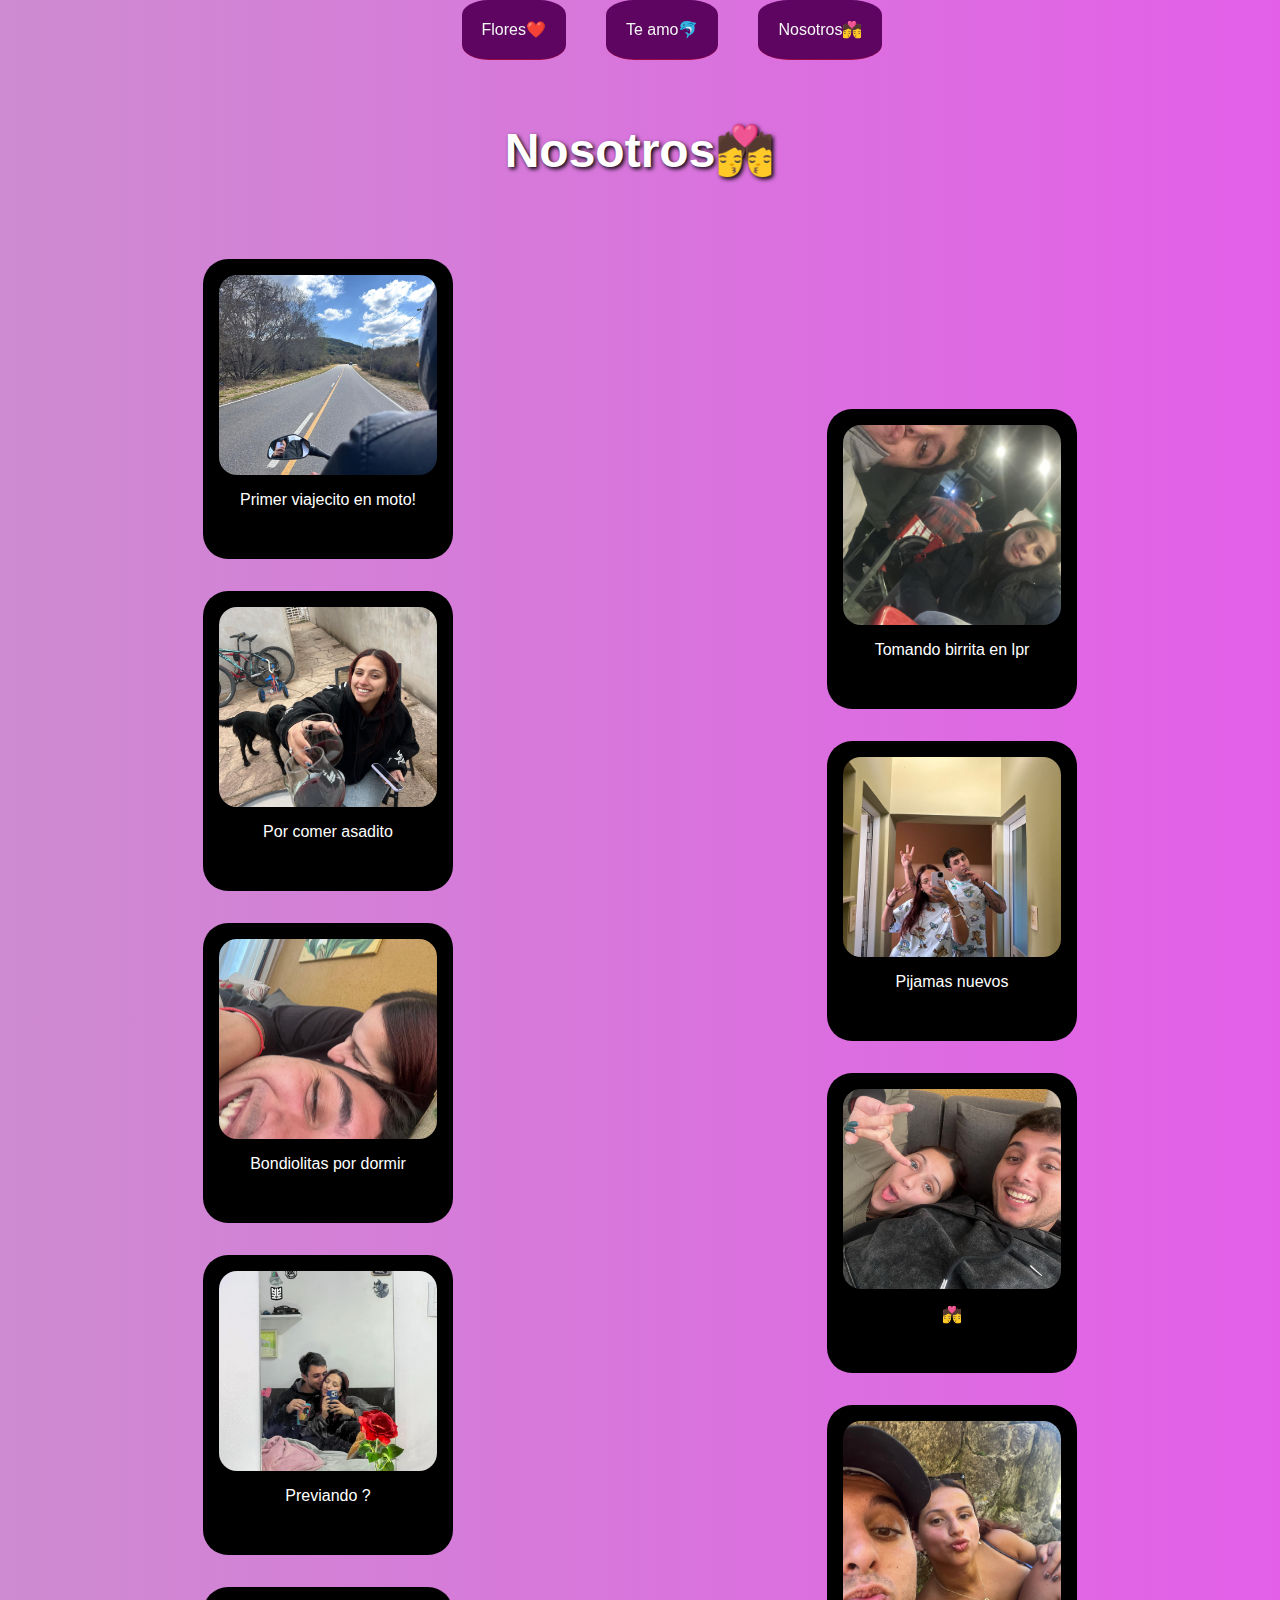
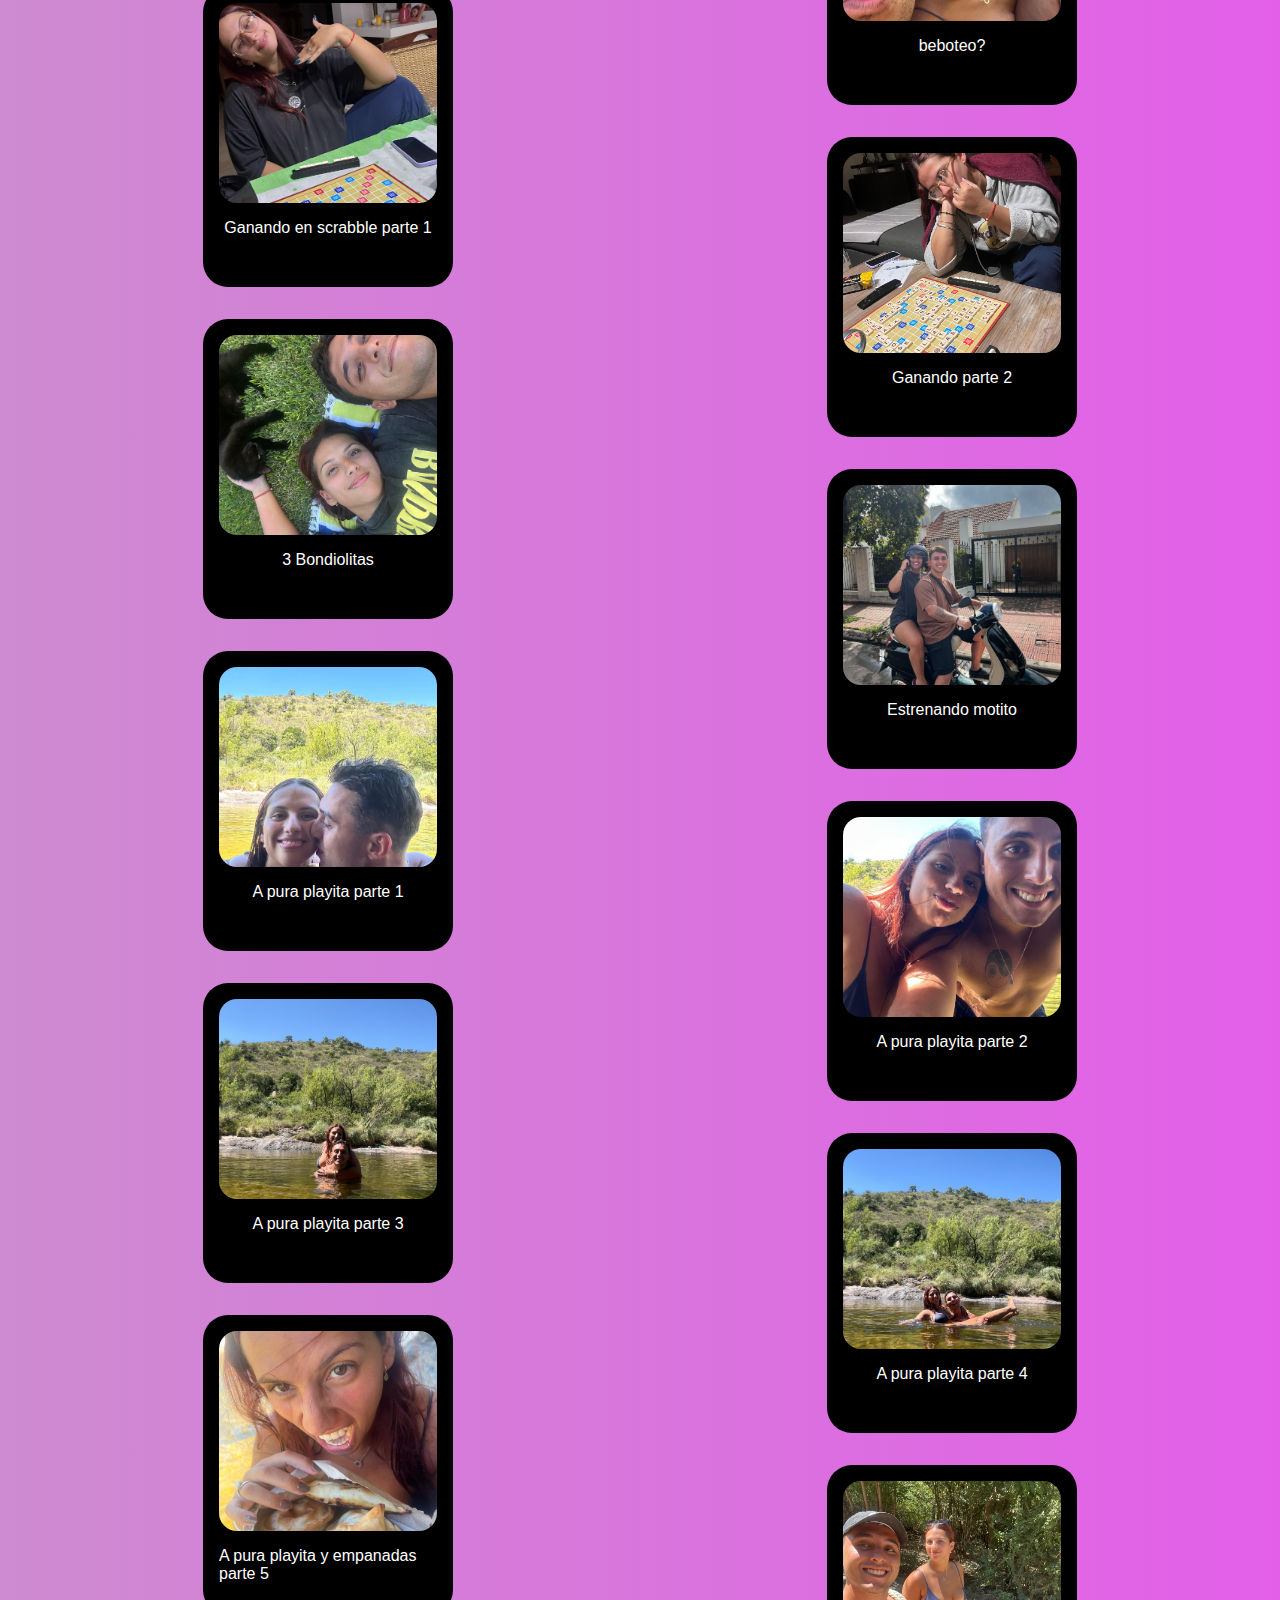
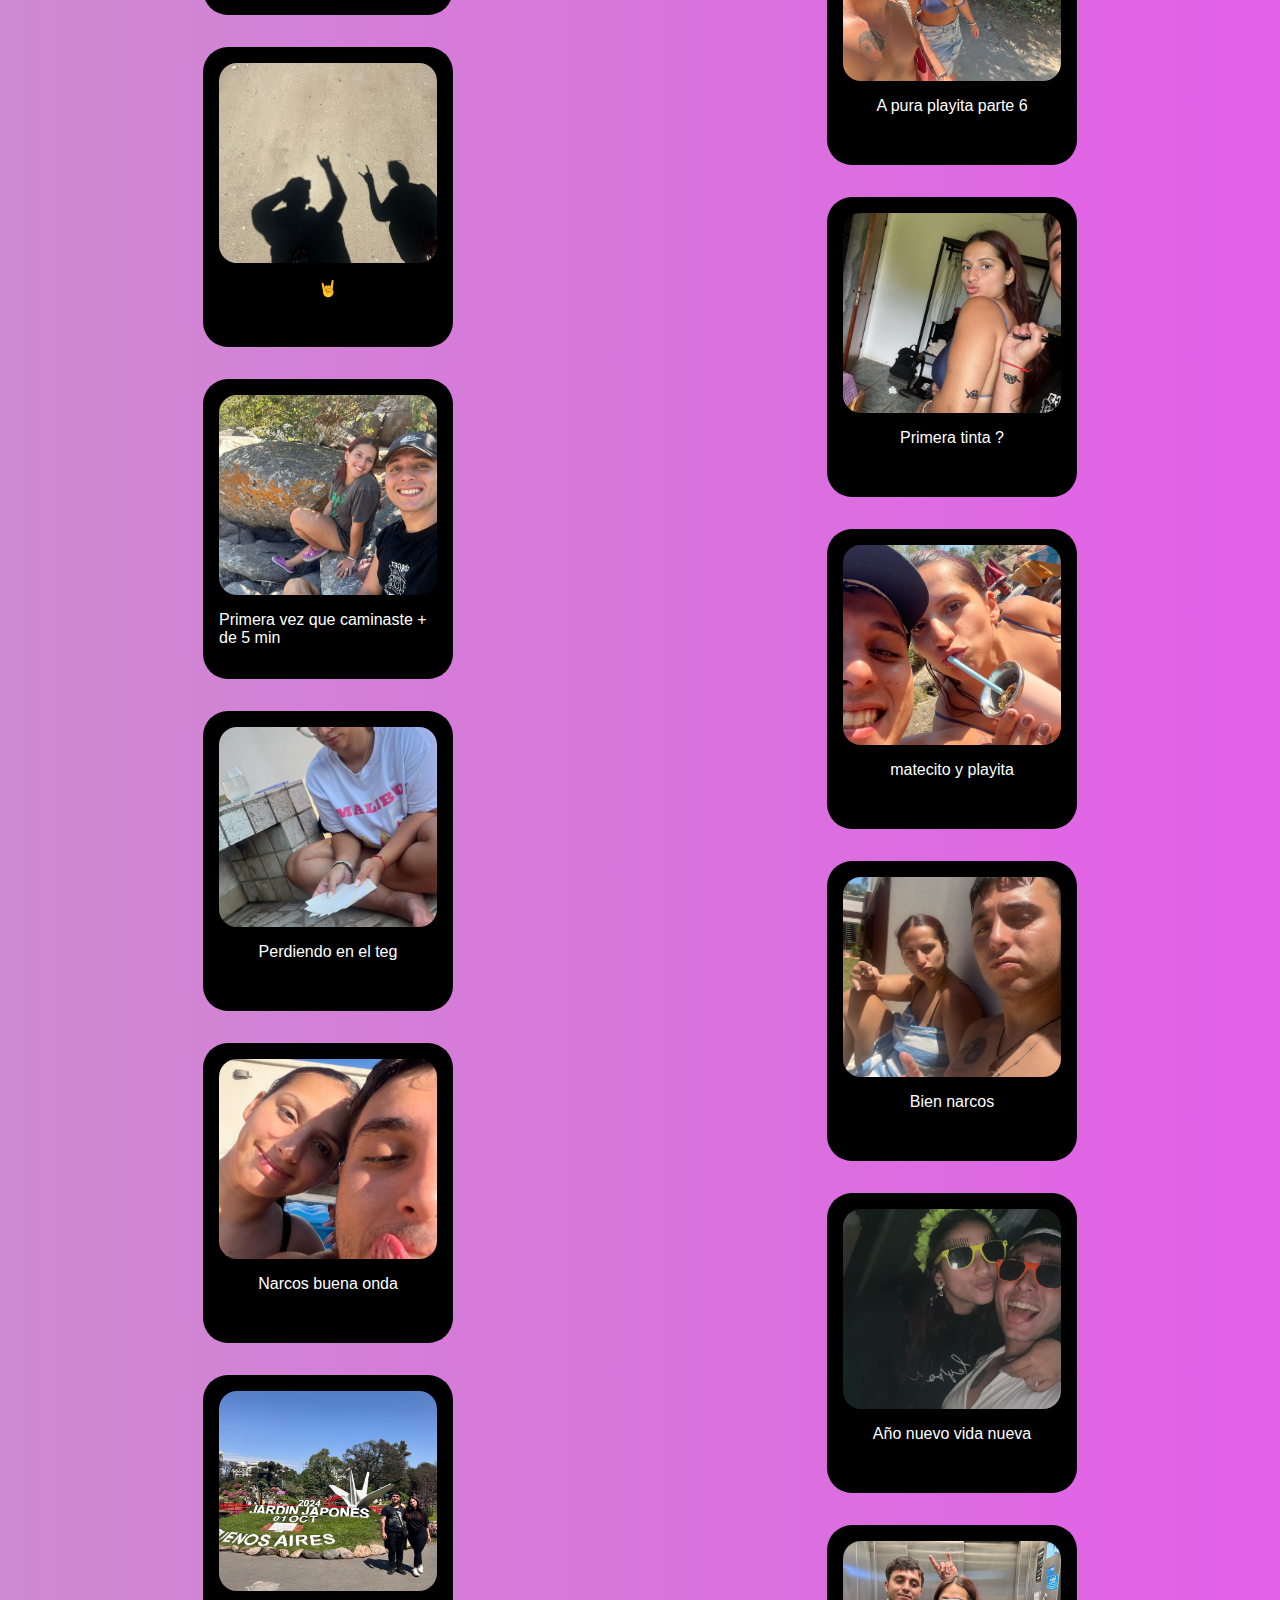
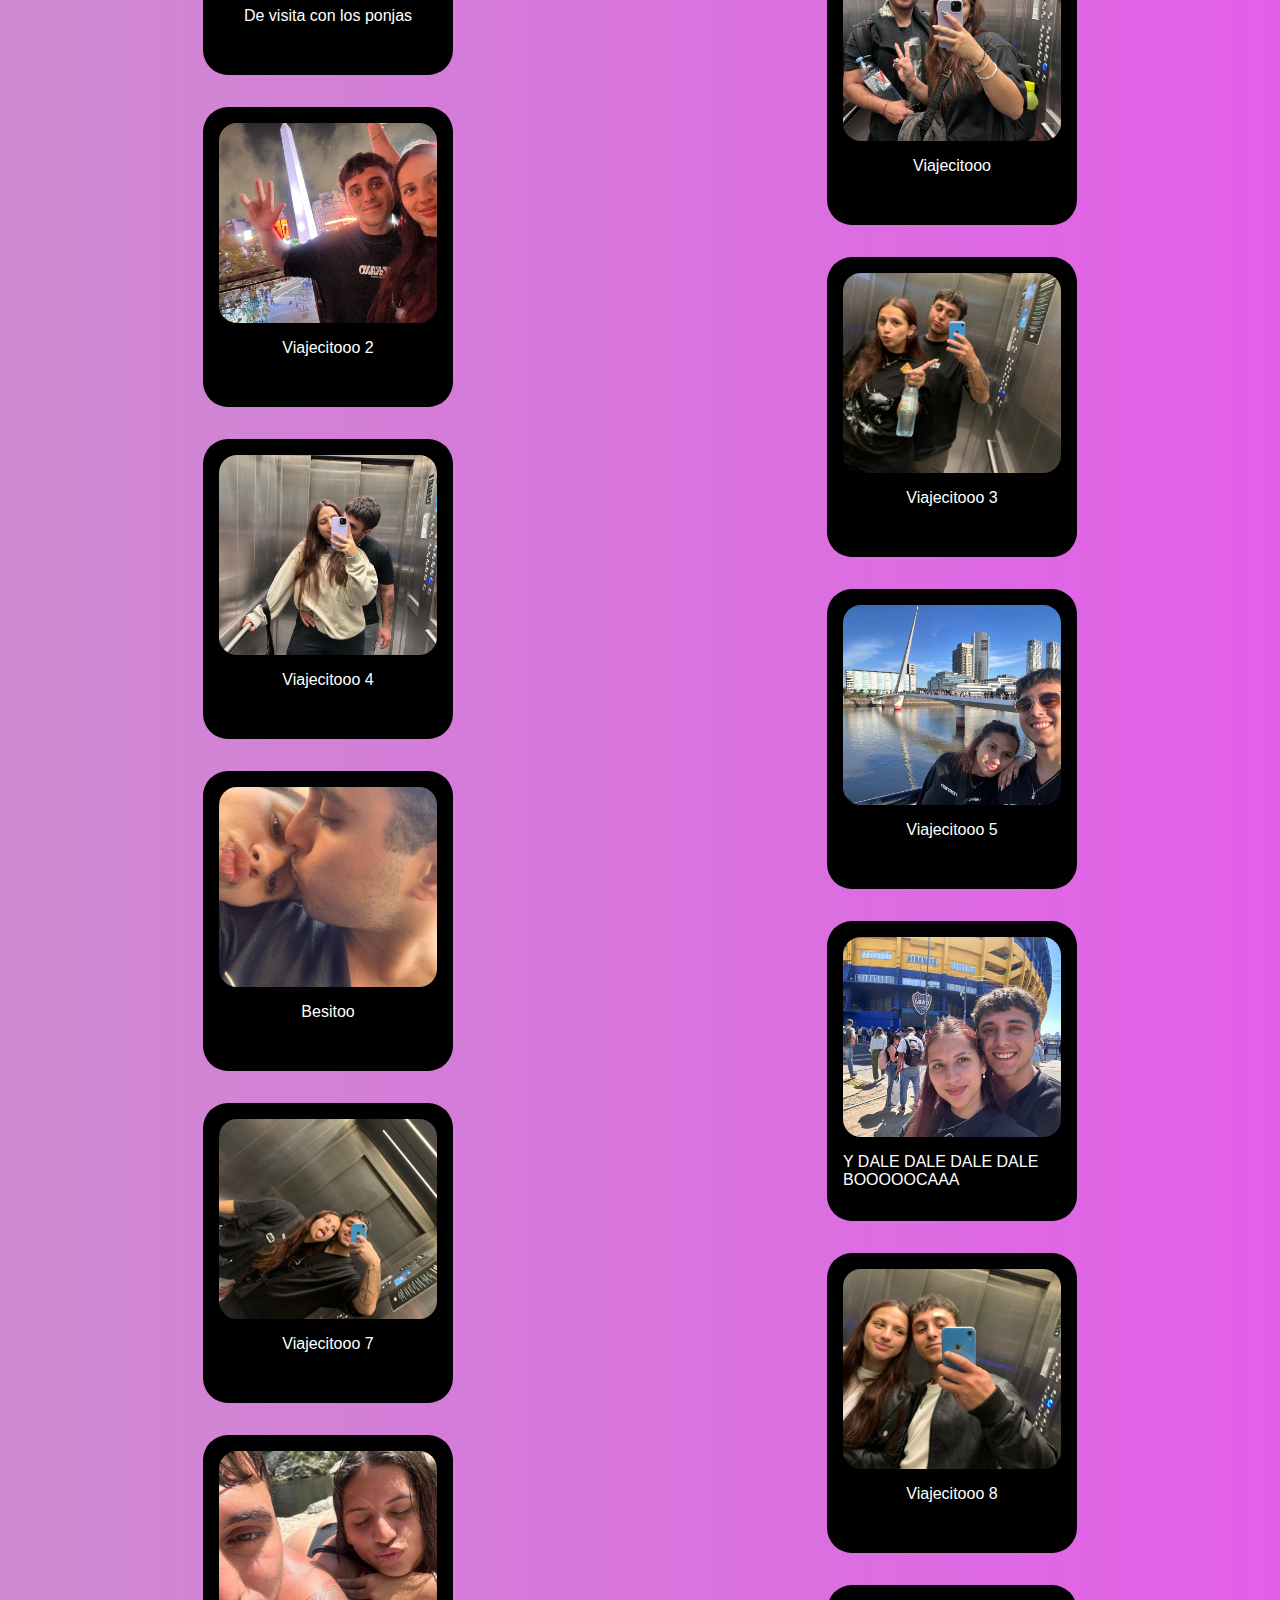
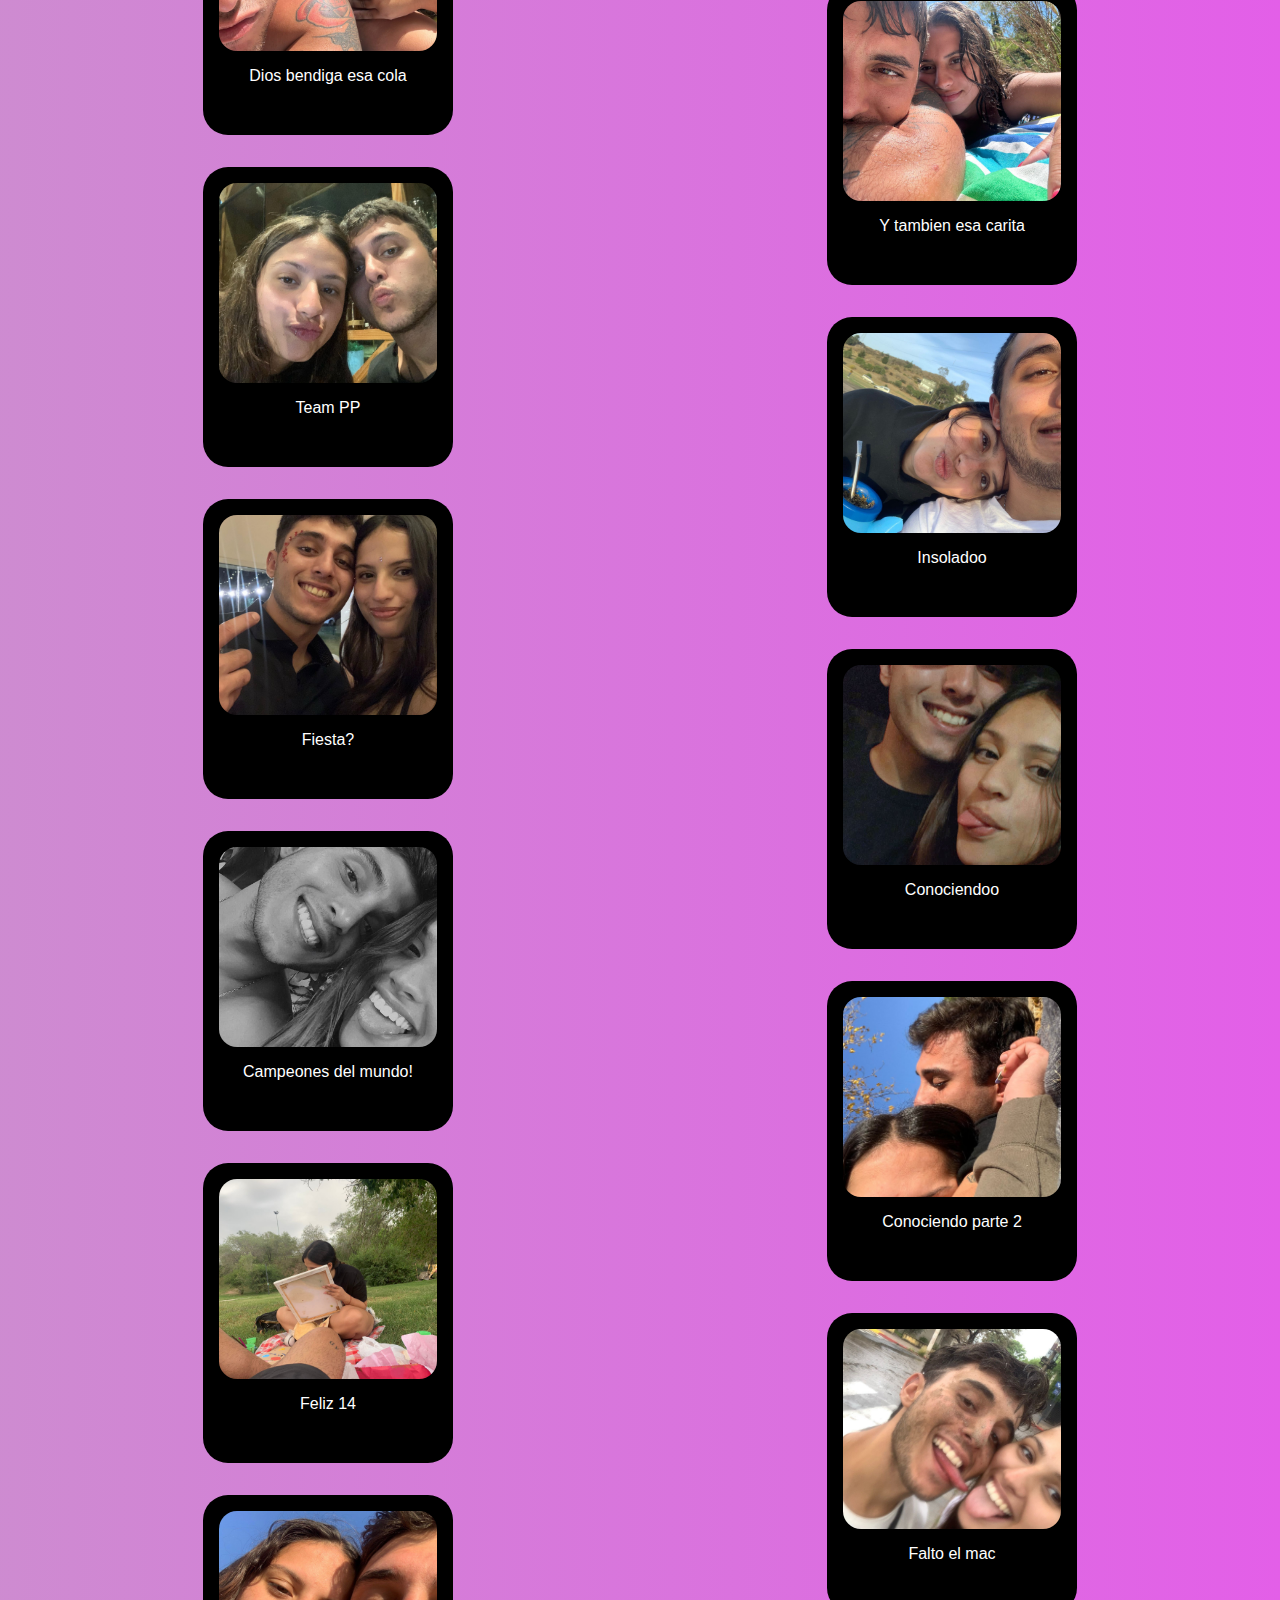
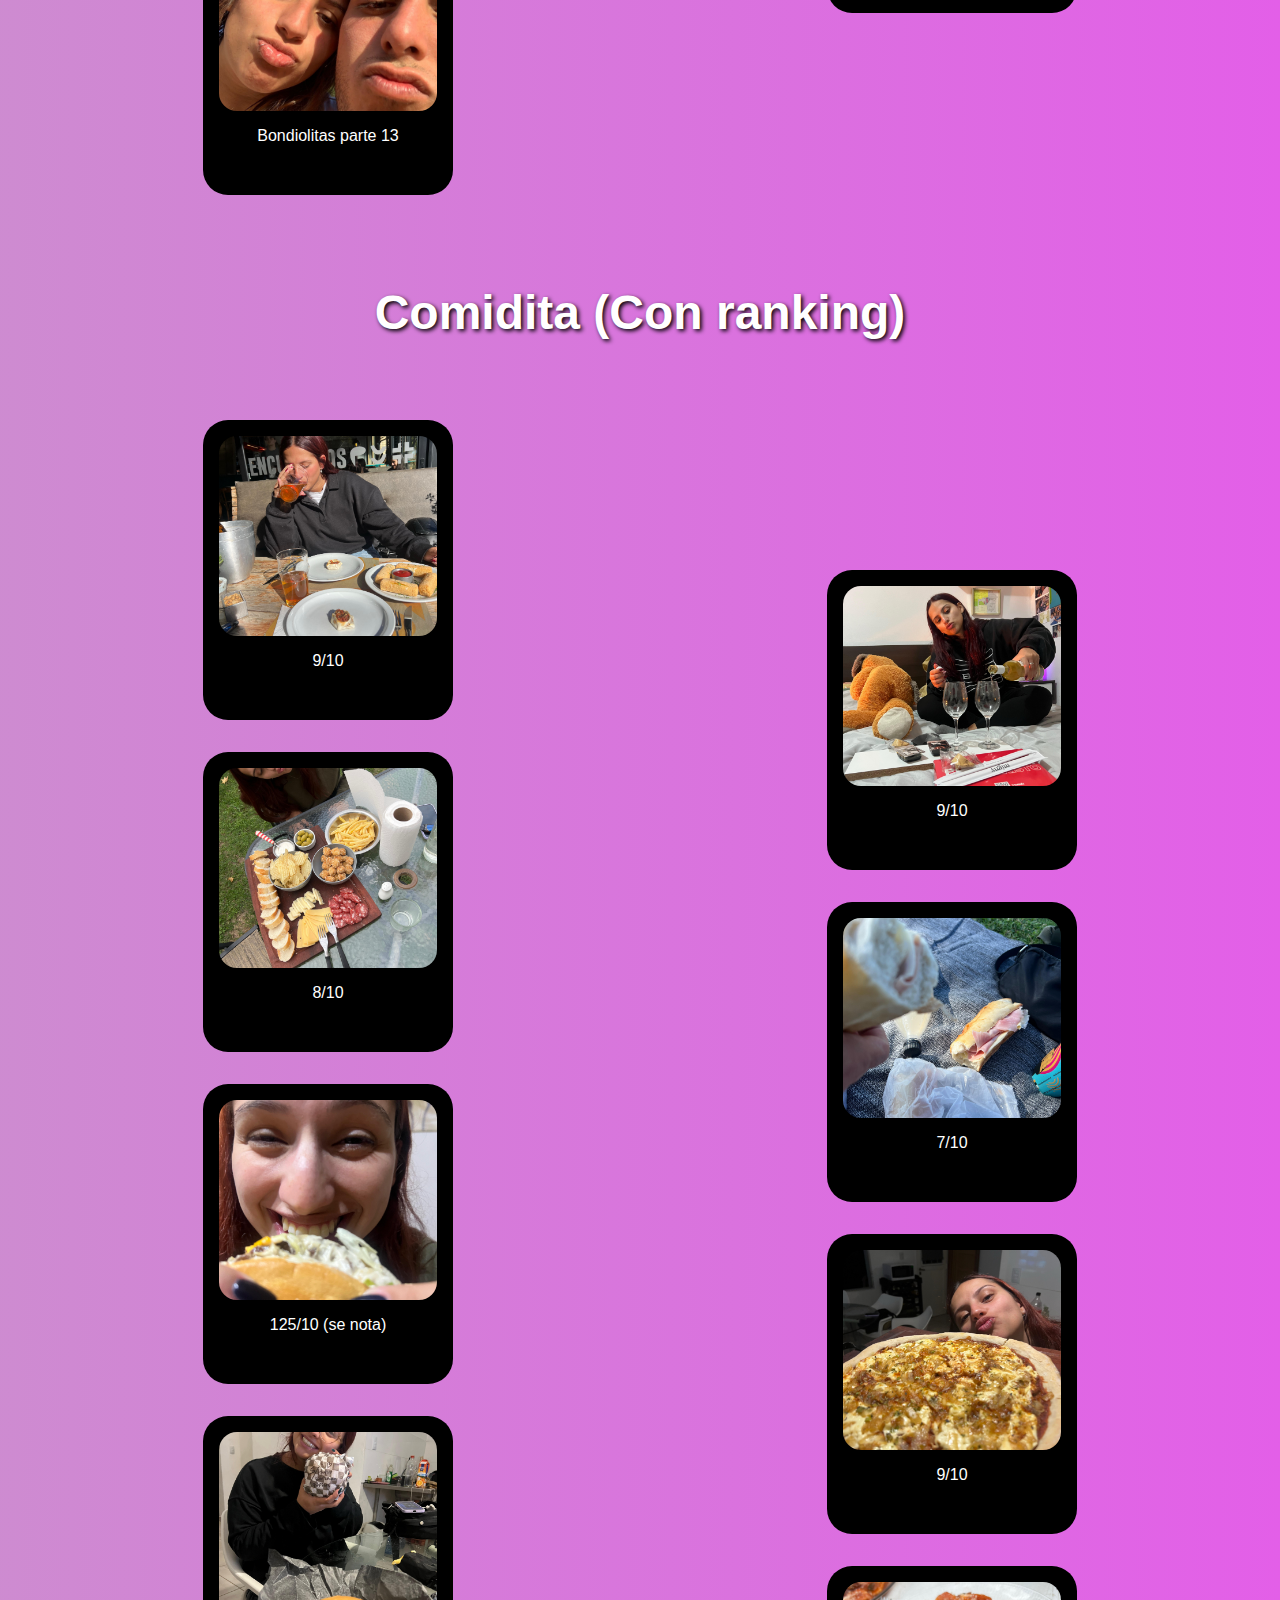
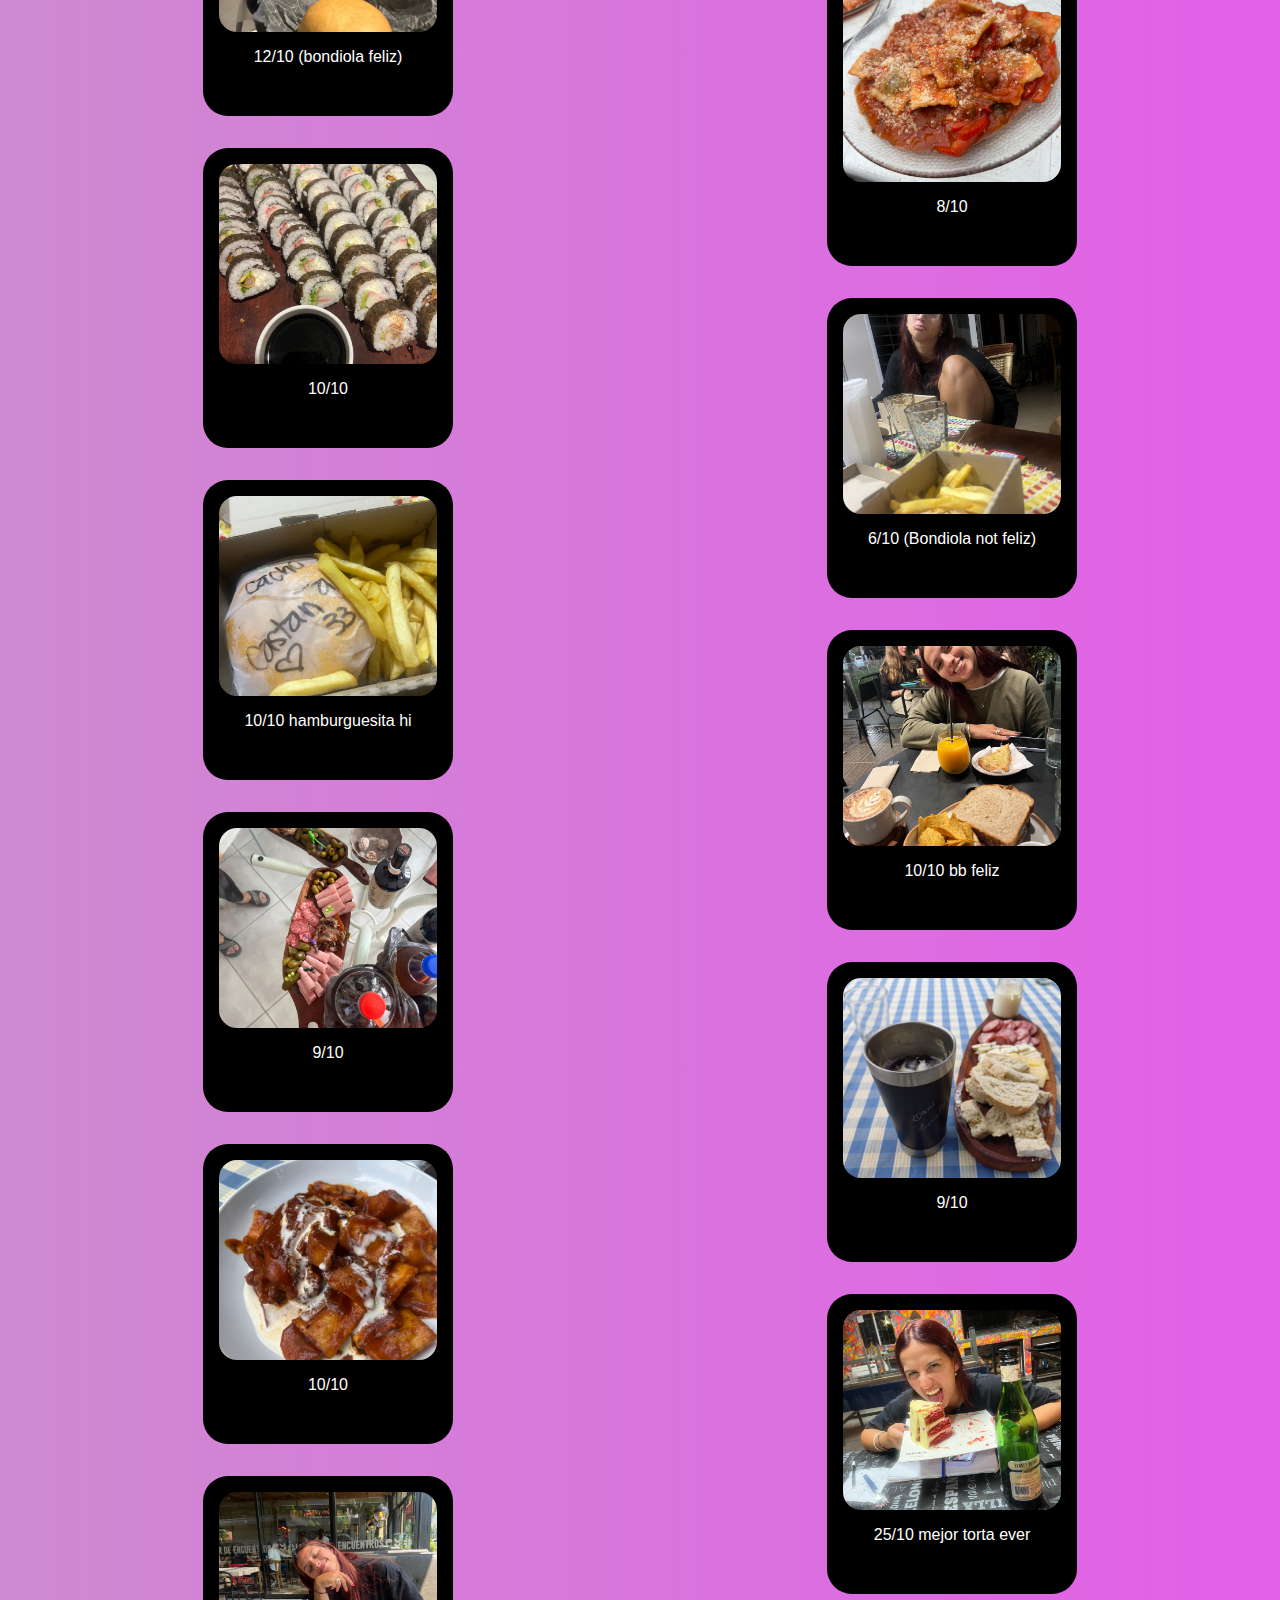
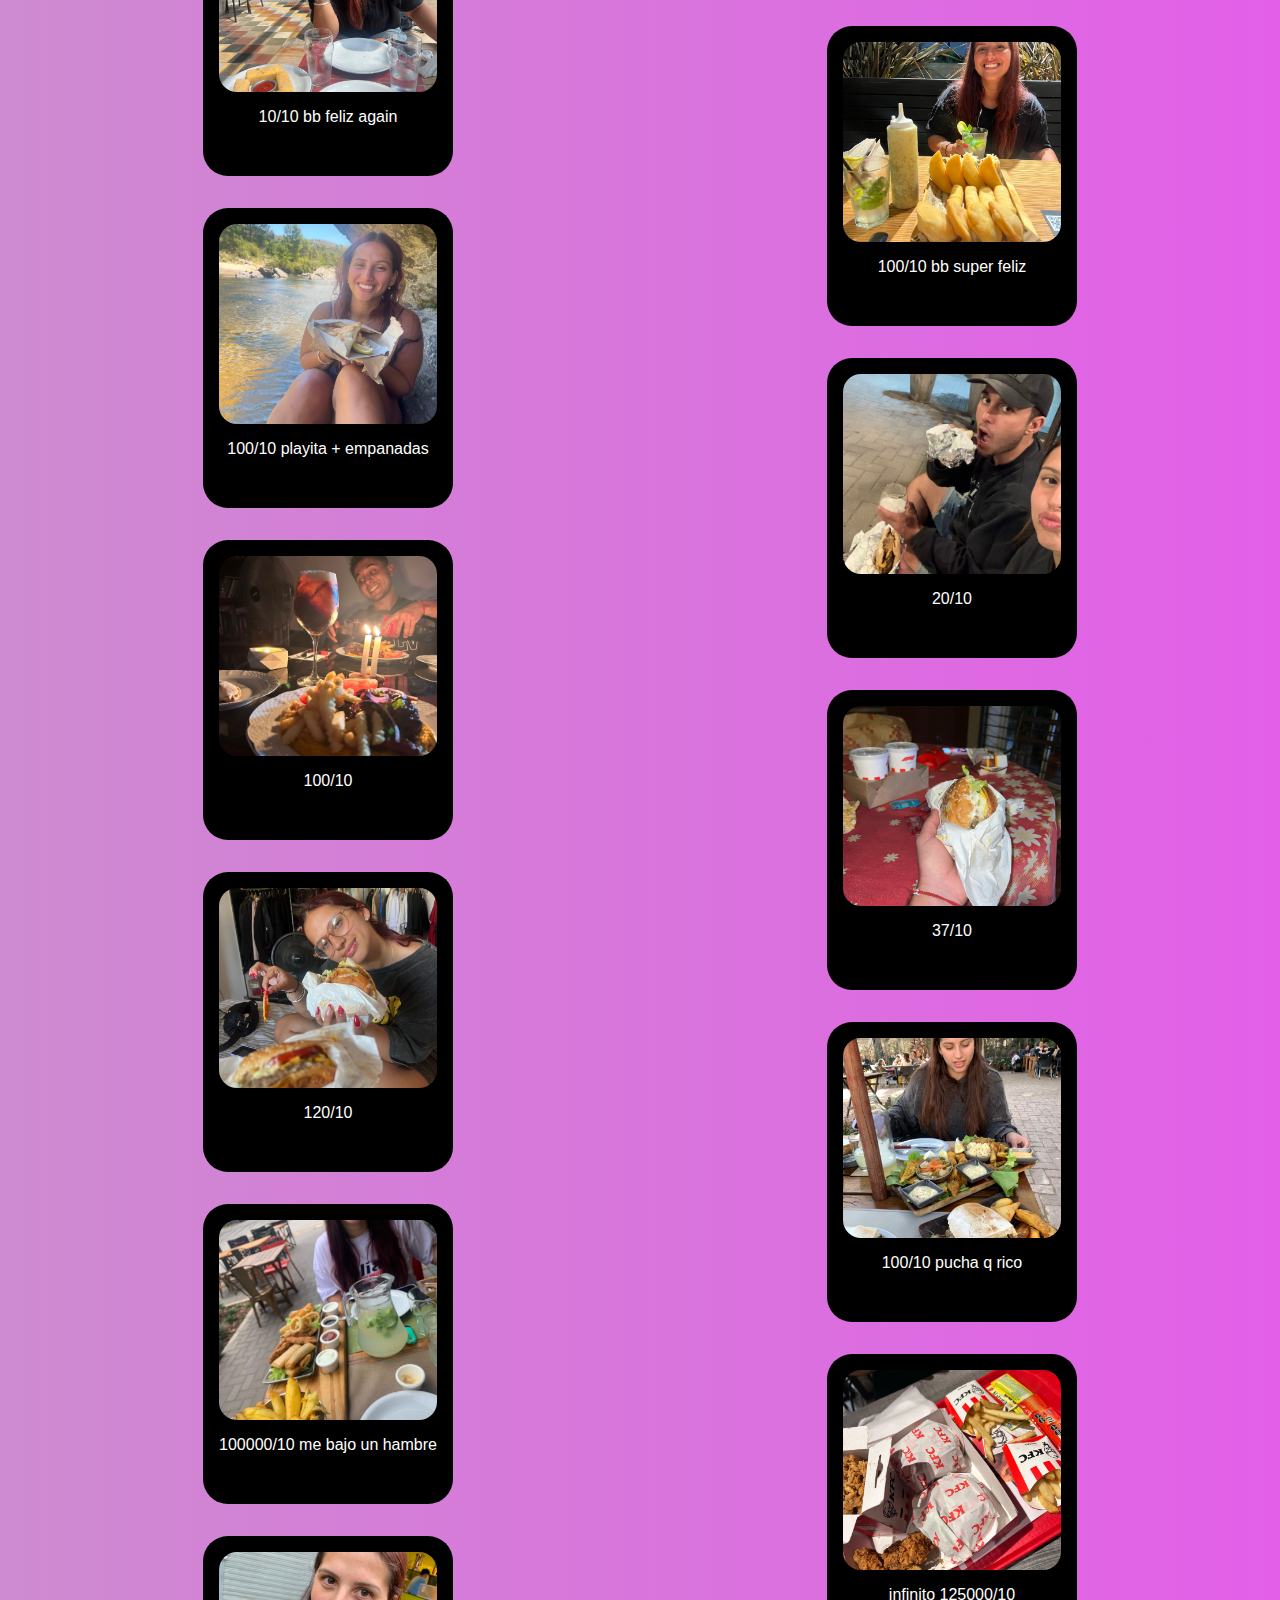
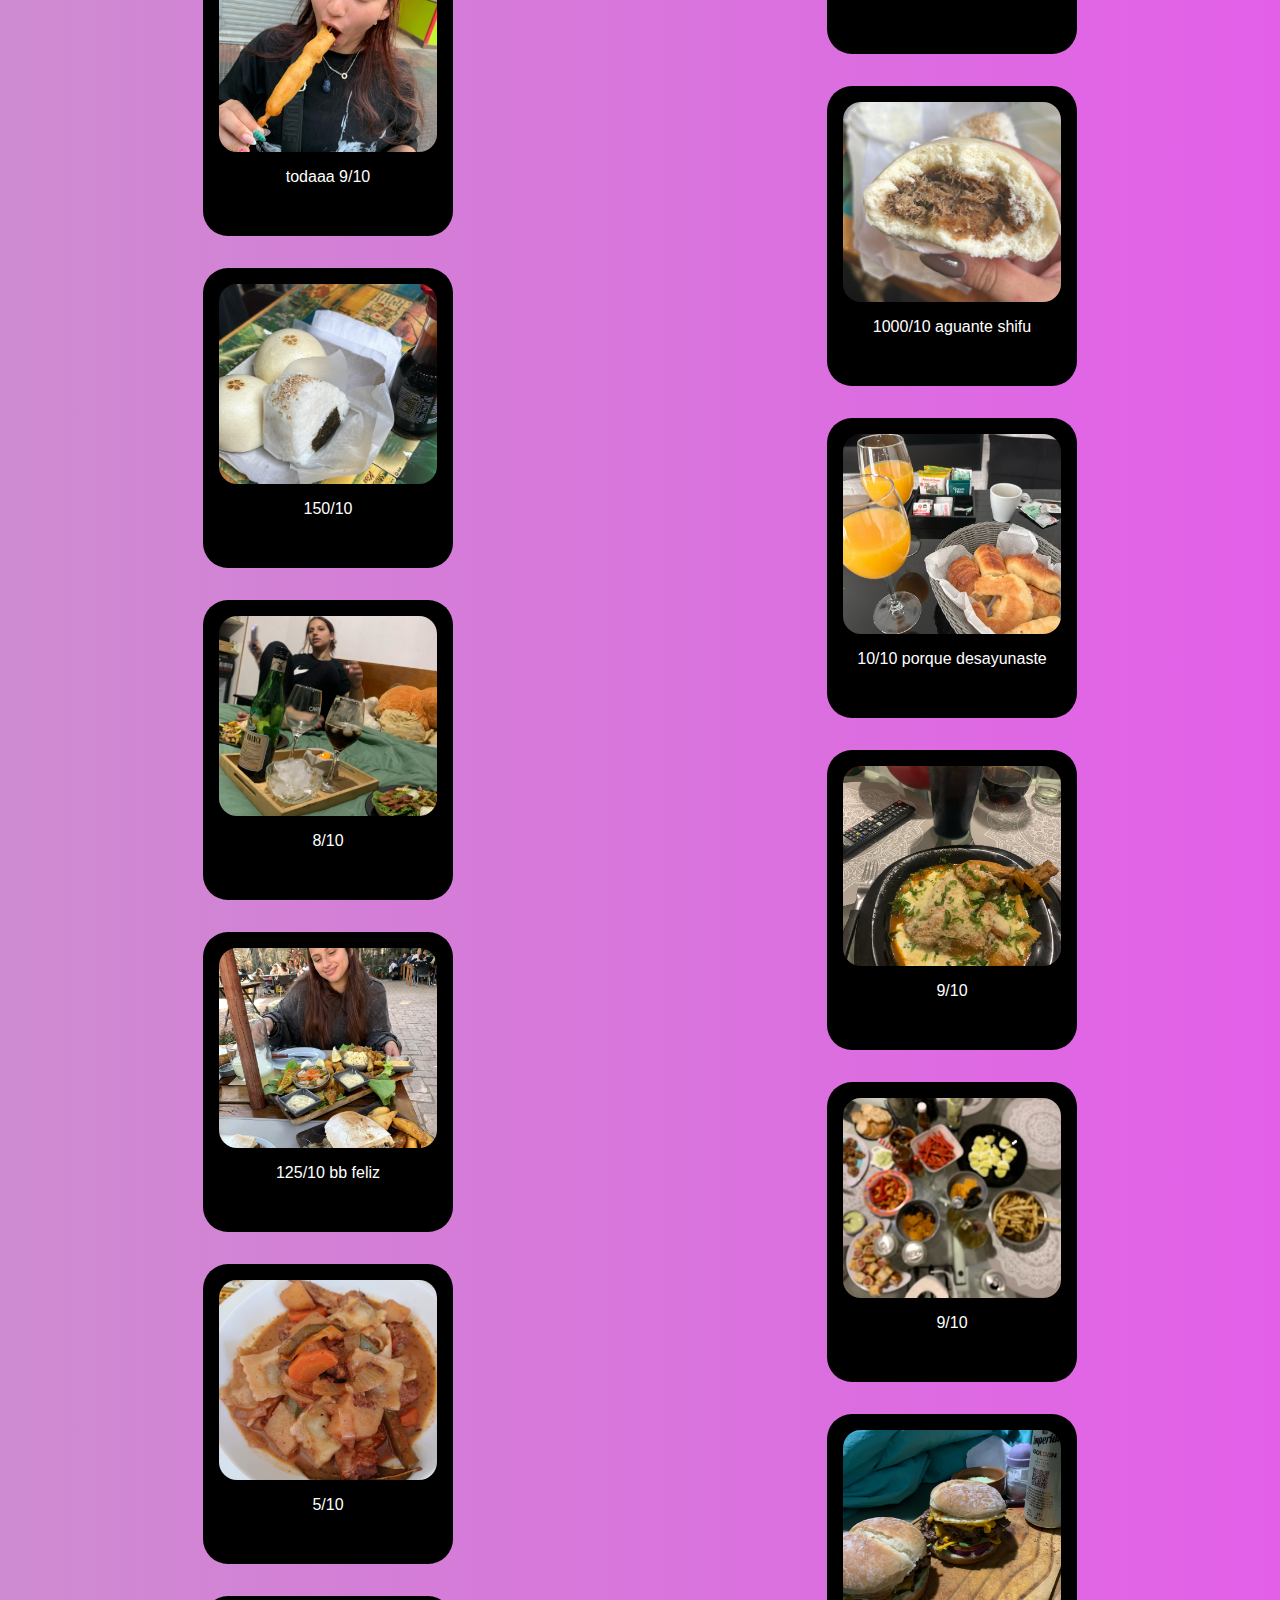
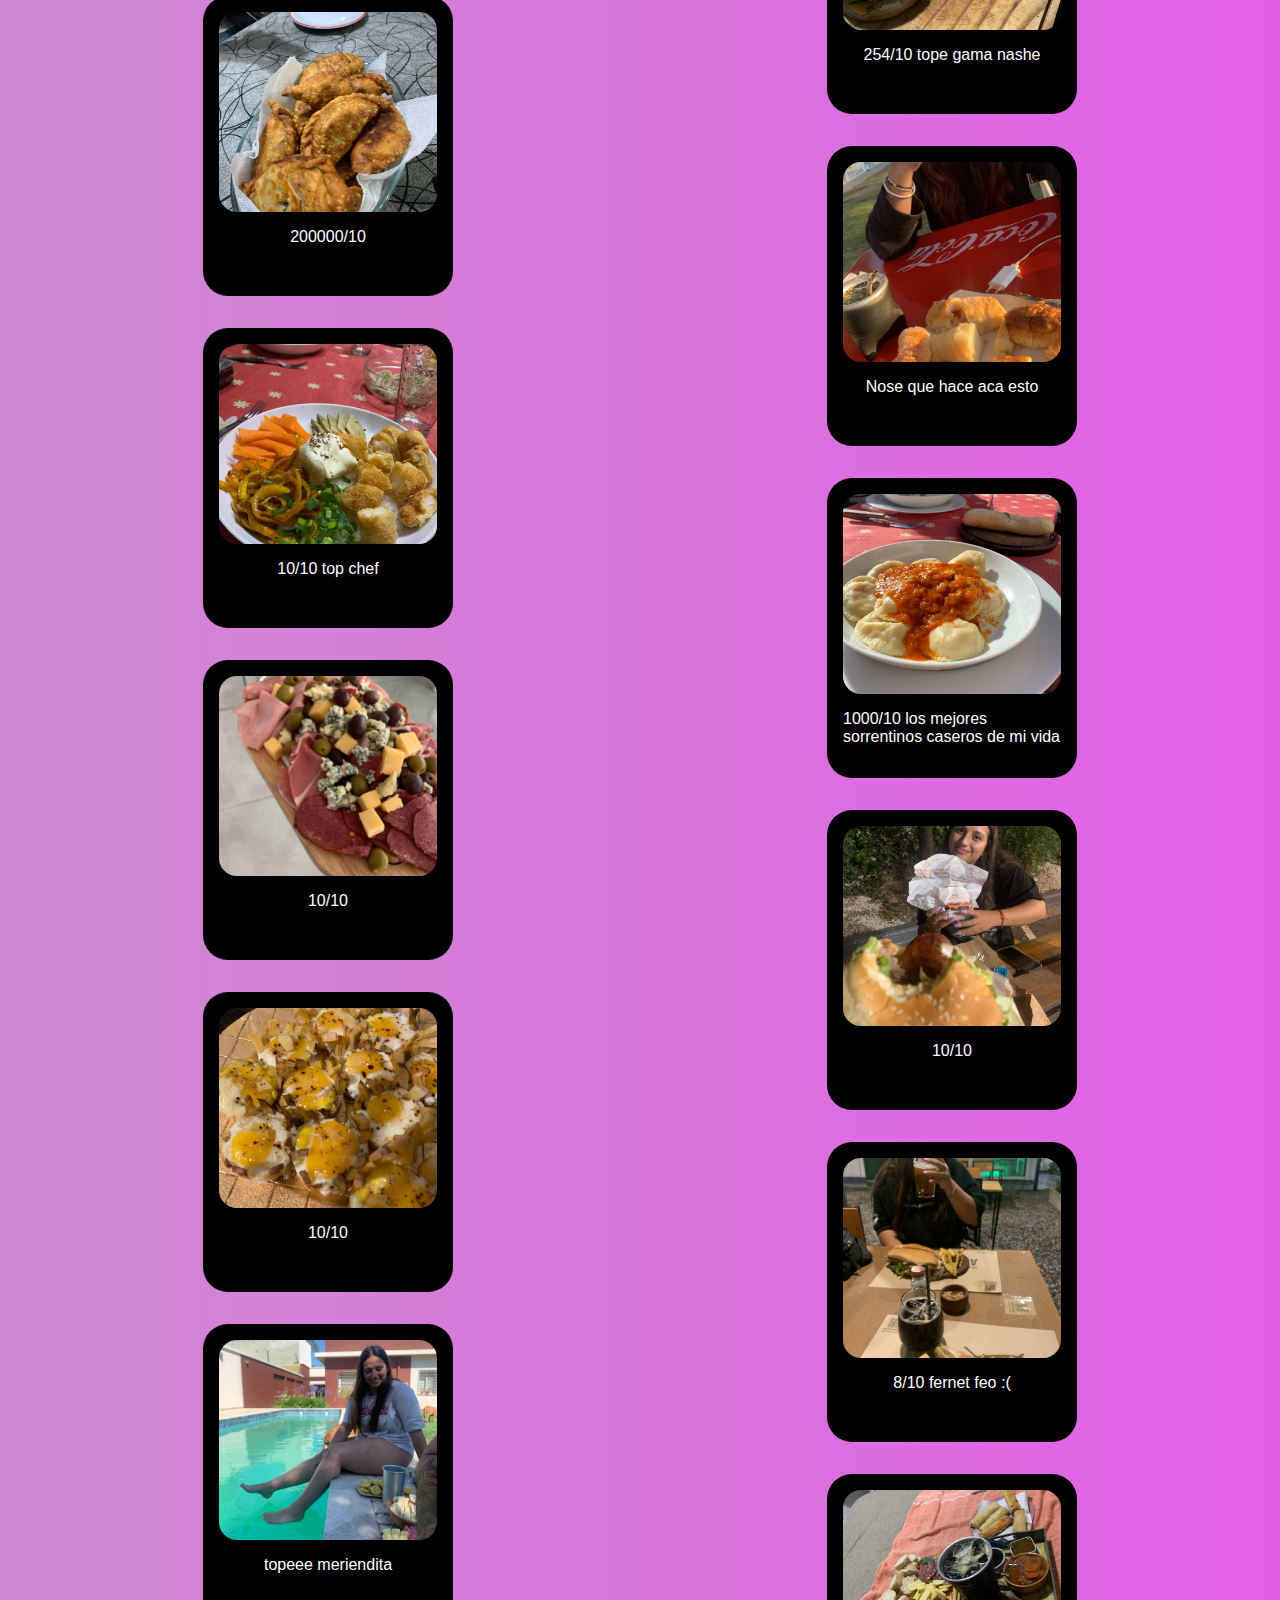
<file: paginas/nosotros.html>
<!DOCTYPE html>
<html lang="es">

<head>
    <meta charset="UTF-8" />
    <meta name="viewport" content="width=device-width, initial-scale=1.0" />
    <link rel="stylesheet" href="../css/estilo.css">
    <title>Te amo</title>
</head>
<header>
    <nav>
        <ul>
            <li><a href="../paginas/flores.html">Flores❤️</a></li>
            <li><a href="../index.html">Te amo🐬</a></li>
            <li><a href="../paginas/nosotros.html">Nosotros💏</a></li>
        </ul>
    </nav>
</header>

<body class="body-nosotros">
    <h2>Nosotros💏</h2>
    <section class="tarjetas">
        <div class="tarjeta aparecer-izquierda">
            <img src="../img/nos1.jpeg" alt="nosotros">
            <p>Primer viajecito en moto!</p>
        </div>
        <div class="tarjeta aparecer-derecha">
            <img src="../img/nos2.jpeg" alt="nosotros">
            <p>Tomando birrita en lpr</p>
        </div>
        <div class="tarjeta aparecer-izquierda">
            <img src="../img/nos3.jpeg" alt="nosotros">
            <p>Por comer asadito</p>
        </div>
        <div class="tarjeta aparecer-derecha">
            <img src="../img/nos4.jpeg" alt="nosotros">
            <p>Pijamas nuevos</p>
        </div>
        <div class="tarjeta aparecer-izquierda">
            <img src="../img/nos5.jpeg" alt="nosotros">
            <p>Bondiolitas por dormir</p>
        </div>
        <div class="tarjeta aparecer-derecha">
            <img src="../img/nos6.jpeg" alt="nosotros">
            <p>💏</p>
        </div>
        <div class="tarjeta aparecer-izquierda">
            <img src="../img/nos7.jpeg" alt="nosotros">
            <p>Previando ?</p>
        </div>
        <div class="tarjeta aparecer-derecha">
            <img src="../img/nos18.jpeg" alt="nosotros">
            <p>beboteo?</p>
        </div>
        <div class="tarjeta aparecer-izquierda">
            <img src="../img/nos9.jpeg" alt="nosotros">
            <p>Ganando en scrabble parte 1</p>
        </div>
        <div class="tarjeta aparecer-derecha">
            <img src="../img/nos10.jpeg" alt="nosotros">
            <p>Ganando parte 2</p>
        </div>
        <div class="tarjeta aparecer-izquierda">
            <img src="../img/nos11.jpeg" alt="nosotros">
            <p>3 Bondiolitas</p>
        </div>
        <div class="tarjeta aparecer-derecha">
            <img src="../img/nos12.jpeg" alt="nosotros">
            <p>Estrenando motito</p>
        </div>
        <div class="tarjeta aparecer-izquierda">
            <img src="../img/nos13.jpeg" alt="nosotros">
            <p>A pura playita parte 1</p>
        </div>
        <div class="tarjeta aparecer-derecha">
            <img src="../img/nos14.jpeg" alt="nosotros">
            <p>A pura playita parte 2</p>
        </div>
        <div class="tarjeta aparecer-izquierda">
            <img src="../img/nos15.jpeg" alt="nosotros">
            <p>A pura playita parte 3</p>
        </div>
        <div class="tarjeta aparecer-derecha">
            <img src="../img/nos16.jpeg" alt="nosotros">
            <p>A pura playita parte 4</p>
        </div>
        <div class="tarjeta aparecer-izquierda">
            <img src="../img/nos17.jpeg" alt="nosotros">
            <p>A pura playita y empanadas parte 5</p>
        </div>
        <div class="tarjeta aparecer-derecha">
            <img src="../img/nos20.jpeg" alt="nosotros">
            <p>A pura playita parte 6</p>
        </div>
        <div class="tarjeta aparecer-izquierda">
            <img src="../img/nos21.jpeg" alt="nosotros">
            <p>🤘</p>
        </div>
        <div class="tarjeta aparecer-derecha">
            <img src="../img/nos22.jpeg" alt="nosotros">
            <p>Primera tinta ?</p>
        </div>
        <div class="tarjeta aparecer-izquierda">
            <img src="../img/nos23.jpeg" alt="nosotros">
            <p>Primera vez que caminaste + de 5 min</p>
        </div>
        <div class="tarjeta aparecer-derecha">
            <img src="../img/nos24.jpeg" alt="nosotros">
            <p>matecito y playita</p>
        </div>
        <div class="tarjeta aparecer-izquierda">
            <img src="../img/nos25.jpeg" alt="nosotros">
            <p>Perdiendo en el teg</p>
        </div>
        <div class="tarjeta aparecer-derecha">
            <img src="../img/nos26.jpeg" alt="nosotros">
            <p>Bien narcos</p>
        </div>
        <div class="tarjeta aparecer-izquierda">
            <img src="../img/nos27.jpeg" alt="nosotros">
            <p>Narcos buena onda</p>
        </div>
        <div class="tarjeta aparecer-derecha">
            <img src="../img/nos28.jpeg" alt="nosotros">
            <p>Año nuevo vida nueva</p>
        </div>
        <div class="tarjeta aparecer-izquierda">
            <img src="../img/nos29.jpeg" alt="nosotros">
            <p>De visita con los ponjas</p>
        </div>
        <div class="tarjeta aparecer-derecha">
            <img src="../img/nos30.jpeg" alt="nosotros">
            <p>Viajecitooo</p>
        </div>
        <div class="tarjeta aparecer-izquierda">
            <img src="../img/nos31.jpeg" alt="nosotros">
            <p>Viajecitooo 2</p>
        </div>
        <div class="tarjeta aparecer-derecha">
            <img src="../img/nos32.jpeg" alt="nosotros">
            <p>Viajecitooo 3</p>
        </div>
        <div class="tarjeta aparecer-izquierda">
            <img src="../img/nos33.jpeg" alt="nosotros">
            <p>Viajecitooo 4</p>
        </div>
        <div class="tarjeta aparecer-derecha">
            <img src="../img/nos34.jpeg" alt="nosotros">
            <p>Viajecitooo 5</p>
        </div>
        <div class="tarjeta aparecer-izquierda">
            <img src="../img/nos35.jpeg" alt="nosotros">
            <p>Besitoo</p>
        </div>
        <div class="tarjeta aparecer-derecha">
            <img src="../img/nos36.jpeg" alt="nosotros">
            <p>Y DALE DALE DALE DALE BOOOOOCAAA</p>
        </div>
        <div class="tarjeta aparecer-izquierda">
            <img src="../img/nos37.jpeg" alt="nosotros">
            <p>Viajecitooo 7</p>
        </div>
        <div class="tarjeta aparecer-derecha">
            <img src="../img/nos38.jpeg" alt="nosotros">
            <p>Viajecitooo 8</p>
        </div>
        <div class="tarjeta aparecer-izquierda">
            <img src="../img/nos39.jpeg" alt="nosotros">
            <p>Dios bendiga esa cola</p>
        </div>
        <div class="tarjeta aparecer-derecha">
            <img src="../img/nos40.jpeg" alt="nosotros">
            <p>Y tambien esa carita</p>
        </div>
        <div class="tarjeta aparecer-izquierda">
            <img src="../img/nos41.jpeg" alt="nosotros">
            <p>Team PP</p>
        </div>
        <div class="tarjeta aparecer-derecha">
            <img src="../img/nos42.jpeg" alt="nosotros">
            <p>Insoladoo</p>
        </div>
        <div class="tarjeta aparecer-izquierda">
            <img src="../img/nos43.jpeg" alt="nosotros">
            <p>Fiesta?</p>
        </div>
        <div class="tarjeta aparecer-derecha">
            <img src="../img/nos44.jpeg" alt="nosotros">
            <p>Conociendoo</p>
        </div>
        <div class="tarjeta aparecer-izquierda">
            <img src="../img/nos45.jpeg" alt="nosotros">
            <p>Campeones del mundo!</p>
        </div>
        <div class="tarjeta aparecer-derecha">
            <img src="../img/nos46.jpeg" alt="nosotros">
            <p>Conociendo parte 2</p>
        </div>
        <div class="tarjeta aparecer-derecha">
            <img src="../img/nos47.jpeg" alt="nosotros">
            <p>Feliz 14</p>
        </div>
        <div class="tarjeta aparecer-derecha">
            <img src="../img/nos48.jpeg" alt="nosotros">
            <p>Falto el mac</p>
        </div>
        <div class="tarjeta aparecer-derecha">
            <img src="../img/nos49.jpeg" alt="nosotros">
            <p>Bondiolitas parte 13</p>
        </div>
    </section>

    <h2>Comidita (Con ranking)</h2>
    <section class="tarjetas">
        <div class="tarjeta aparecer-izquierda">
            <img src="../img/comida1.jpeg" alt="Comidita">
            <p>9/10</p>
        </div>
        <div class="tarjeta aparecer-derecha">
            <img src="../img/comida2.jpeg" alt="comidita">
            <p>9/10</p>
        </div>
        <div class="tarjeta aparecer-izquierda">
            <img src="../img/comida3.jpeg" alt="comidita">
            <p>8/10</p>
        </div>
        <div class="tarjeta aparecer-derecha">
            <img src="../img/comida4.jpeg" alt="comidita">
            <p>7/10</p>
        </div>
        <div class="tarjeta aparecer-izquierda">
            <img src="../img/comida5.jpeg" alt="comidita">
            <p>125/10 (se nota)</p>
        </div>
        <div class="tarjeta aparecer-derecha">
            <img src="../img/comida6.jpeg" alt="comidita">
            <p>9/10</p>
        </div>
        <div class="tarjeta aparecer-izquierda">
            <img src="../img/comida7.jpeg" alt="comidita">
            <p>12/10 (bondiola feliz)</p>
        </div>
        <div class="tarjeta aparecer-derecha">
            <img src="../img/comida8.jpeg" alt="comidita">
            <p>8/10</p>
        </div>
        <div class="tarjeta aparecer-izquierda">
            <img src="../img/comida9.jpeg" alt="comidita">
            <p>10/10</p>
        </div>
        <div class="tarjeta aparecer-derecha">
            <img src="../img/comida10.jpeg" alt="comidita">
            <p>6/10 (Bondiola not feliz)</p>
        </div>
        <div class="tarjeta aparecer-izquierda">
            <img src="../img/comida11.jpeg" alt="comidita">
            <p>10/10 hamburguesita hi</p>
        </div>
        <div class="tarjeta aparecer-derecha">
            <img src="../img/comida12.jpeg" alt="comidita">
            <p>10/10 bb feliz</p>
        </div>
        <div class="tarjeta aparecer-izquierda">
            <img src="../img/comida13.jpeg" alt="comidita">
            <p>9/10</p>
        </div>
        <div class="tarjeta aparecer-derecha">
            <img src="../img/comida14.jpeg" alt="comidita">
            <p>9/10</p>
        </div>
        <div class="tarjeta aparecer-izquierda">
            <img src="../img/comida15.jpeg" alt="comidita">
            <p>10/10</p>
        </div>
        <div class="tarjeta aparecer-derecha">
            <img src="../img/comida16.jpeg" alt="comidita">
            <p>25/10 mejor torta ever</p>
        </div>
        <div class="tarjeta aparecer-izquierda">
            <img src="../img/comida17.jpeg" alt="comidita">
            <p>10/10 bb feliz again</p>
        </div>
        <div class="tarjeta aparecer-derecha">
            <img src="../img/comida18.jpeg" alt="comidita">
            <p>100/10 bb super feliz</p>
        </div>
        <div class="tarjeta aparecer-izquierda">
            <img src="../img/comida19.jpeg" alt="comidita">
            <p>100/10 playita + empanadas</p>
        </div>
        <div class="tarjeta aparecer-derecha">
            <img src="../img/comida56.jpeg" alt="comidita">
            <p>20/10</p>
        </div>
        <div class="tarjeta aparecer-izquierda">
            <img src="../img/comida21.jpeg" alt="comidita">
            <p>100/10</p>
        </div>
        <div class="tarjeta aparecer-derecha">
            <img src="../img/comida22.jpeg" alt="comidita">
            <p>37/10</p>
        </div>
        <div class="tarjeta aparecer-izquierda">
            <img src="../img/comida23.jpeg" alt="comidita">
            <p>120/10</p>
        </div>
        <div class="tarjeta aparecer-derecha">
            <img src="../img/comida24.jpeg" alt="comidita">
            <p>100/10 pucha q rico</p>
        </div>
        <div class="tarjeta aparecer-izquierda">
            <img src="../img/comida25.jpeg" alt="comidita">
            <p>100000/10 me bajo un hambre</p>
        </div>
        <div class="tarjeta aparecer-derecha">
            <img src="../img/comida26.jpeg" alt="comidita">
            <p>infinito 125000/10</p>
        </div>
        <div class="tarjeta aparecer-izquierda">
            <img src="../img/comida27.jpeg" alt="comidita">
            <p>todaaa 9/10</p>
        </div>
        <div class="tarjeta aparecer-derecha">
            <img src="../img/comida28.jpeg" alt="comidita">
            <p>1000/10 aguante shifu</p>
        </div>
        <div class="tarjeta aparecer-izquierda">
            <img src="../img/comida29.jpeg" alt="comidita">
            <p>150/10 </p>
        </div>
        <div class="tarjeta aparecer-derecha">
            <img src="../img/comida30.jpeg" alt="comidita">
            <p>10/10 porque desayunaste</p>
        </div>
        <div class="tarjeta aparecer-izquierda">
            <img src="../img/comida31.jpeg" alt="comidita">
            <p>8/10</p>
        </div>
        <div class="tarjeta aparecer-derecha">
            <img src="../img/comida32.jpeg" alt="comidita">
            <p>9/10</p>
        </div>
        <div class="tarjeta aparecer-izquierda">
            <img src="../img/comida33.jpeg" alt="comidita">
            <p>125/10 bb feliz</p>
        </div>
        <div class="tarjeta aparecer-derecha">
            <img src="../img/comida34.jpeg" alt="comidita">
            <p>9/10</p>
        </div>
        <div class="tarjeta aparecer-izquierda">
            <img src="../img/comida35.jpeg" alt="comidita">
            <p>5/10</p>
        </div>
        <div class="tarjeta aparecer-derecha">
            <img src="../img/comida36.jpeg" alt="comidita">
            <p>254/10 tope gama nashe</p>
        </div>
        <div class="tarjeta aparecer-izquierda">
            <img src="../img/comida37.jpeg" alt="comidita">
            <p>200000/10</p>
        </div>
        <div class="tarjeta aparecer-derecha">
            <img src="../img/comida38.jpeg" alt="comidita">
            <p>Nose que hace aca esto</p>
        </div>
        <div class="tarjeta aparecer-izquierda">
            <img src="../img/comida39.jpeg" alt="comidita">
            <p>10/10 top chef</p>
        </div>
        <div class="tarjeta aparecer-derecha">
            <img src="../img/comida40.jpeg" alt="comidita">
            <p>1000/10 los mejores sorrentinos caseros de mi vida</p>
        </div>
        <div class="tarjeta aparecer-izquierda">
            <img src="../img/comida41.jpeg" alt="comidita">
            <p>10/10</p>
        </div>
        <div class="tarjeta aparecer-derecha">
            <img src="../img/comida42.jpeg" alt="comidita">
            <p>10/10</p>
        </div>
        <div class="tarjeta aparecer-izquierda">
            <img src="../img/comida43.jpeg" alt="comidita">
            <p>10/10</p>
        </div>
        <div class="tarjeta aparecer-derecha">
            <img src="../img/comida44.jpeg" alt="comidita">
            <p>8/10 fernet feo :(</p>
        </div>
        <div class="tarjeta aparecer-izquierda">
            <img src="../img/comida45.jpeg" alt="comidita">
            <p>topeee meriendita</p>
        </div>
        <div class="tarjeta aparecer-derecha">
            <img src="../img/comida46.jpeg" alt="comidita">
            <p>25/10</p>
        </div>
        <div class="tarjeta aparecer-izquierda">
            <img src="../img/comida47.jpeg" alt="comidita">
            <p>No recuerdo haber tomado eso xd</p>
        </div>
        <div class="tarjeta aparecer-derecha">
            <img src="../img/comida48.jpeg" alt="comidita">
            <p>3/10 bb enojada conmigo</p>
        </div>
        <div class="tarjeta aparecer-izquierda">
            <img src="../img/comida49.jpeg" alt="comidita">
            <p>100/10 bb muy bonita</p>
        </div>
        <div class="tarjeta aparecer-derecha">
            <img src="../img/comida50.jpeg" alt="comidita">
            <p>10/10 viajecitoo</p>
        </div>
        <div class="tarjeta aparecer-izquierda">
            <img src="../img/comida51.jpeg" alt="comidita">
            <p>10/10</p>
        </div>
        <div class="tarjeta aparecer-derecha">
            <img src="../img/comida52.jpeg" alt="comidita">
            <p>0/10 bb siendo atacada por helado</p>
        </div>
        <div class="tarjeta aparecer-izquierda">
            <img src="../img/comida53.jpeg" alt="comidita">
            <p>10/10 conociendoonos</p>
        </div>
        <div class="tarjeta aparecer-derecha">
            <img src="../img/comida54.jpeg" alt="comidita">
            <p>20/10</p>
        </div>
        <div class="tarjeta aparecer-izquierda">
            <img src="../img/comida55.jpeg" alt="comidita">
            <p>100000/10 gordos bondiolas</p>
        </div>

    </section>
    <h2>Extra?</h2>
    <h3>Timi💖</h3>
    <section class="tarjetas">
        <div class="tarjeta aparecer-izquierda">
            <img src="../img/timi1.jpeg" alt="timi">
            <p>Bonita con capucha</p>
        </div>
        <div class="tarjeta aparecer-derecha">
            <img src="../img/timi2.jpeg" alt="timi">
            <p>Timi modo abuela</p>
        </div>
        <div class="tarjeta aparecer-izquierda">
            <img src="../img/timi3.jpeg" alt="timi">
            <p>Abrazooo con timi</p>
        </div>
        <div class="tarjeta aparecer-derecha">
            <img src="../img/timi4.jpeg" alt="timi">
            <p>Benji con timi</p>
        </div>
        <div class="tarjeta aparecer-izquierda">
            <img src="../img/timi5.jpeg" alt="timi">
            <p>Timi modo bronceada</p>
        </div>
    </section>

    <h3>Vos</h3>
    <section class="tarjetas">
        <div class="tarjeta aparecer-izquierda">
            <img src="../img/vos1.jpeg" alt="Durmiendo">
            <p>Robadaaa (its a mont)</p>
        </div>
        <div class="tarjeta aparecer-derecha">
            <img src="../img/vos2.jpeg" alt="Durmiendo">
            <p>Sociales con tu mejor amigo</p>
        </div>
        <div class="tarjeta aparecer-izquierda">
            <img src="../img/vos3.jpeg" alt="Durmiendo">
            <p>Bonita feliz post fiestaa</p>
        </div>
        <div class="tarjeta aparecer-derecha">
            <img src="../img/vos4.jpeg" alt="Durmiendo">
            <p>Bonita drogadaa?</p>
        </div>
        <div class="tarjeta aparecer-izquierda">
            <img src="../img/vos5.jpeg" alt="Durmiendo">
            <p>Tu mejor amigo parte 2</p>
        </div>
        <div class="tarjeta aparecer-derecha">
            <img src="../img/vos6.jpeg" alt="Durmiendo">
            <p>Alimentando pececitoss</p>
        </div>
        <div class="tarjeta aparecer-izquierda">
            <img src="../img/vos7.jpeg" alt="Durmiendo">
            <p>Aprendiendo de los ponjas</p>
        </div>
        <div class="tarjeta aparecer-derecha">
            <img src="../img/vos8.jpeg" alt="Durmiendo">
            <p>Sos lo mas bonito del mundo</p>
        </div>
        <div class="tarjeta aparecer-izquierda">
            <img src="../img/vos9.jpeg" alt="Durmiendo">
            <p>Dios bendiga esa cola ❤️</p>
        </div>
        <div class="tarjeta aparecer-derecha">
            <img src="../img/vos10.jpeg" alt="Durmiendo">
            <p>Porteña felizz</p>
        </div>
        <div class="tarjeta aparecer-izquierda">
            <img src="../img/vos11.jpeg" alt="Durmiendo">
            <p>Full emociones</p>
        </div>
        <div class="tarjeta aparecer-derecha">
            <img src="../img/vos12.jpeg" alt="Durmiendo">
            <p>Bondiola mexicanaa</p>
        </div>
        <div class="tarjeta aparecer-izquierda">
            <img src="../img/vos13.jpeg" alt="Durmiendo">
            <p>Bondiola cheff gourmet</p>
        </div>
        <div class="tarjeta aparecer-derecha">
            <img src="../img/vos14.jpeg" alt="Durmiendo">
            <p>Bondiola esperando la comida</p>
        </div>
        <div class="tarjeta aparecer-izquierda">
            <img src="../img/vos15.jpeg" alt="Durmiendo">
            <p>La mejor imagen de mi vida te amo</p>
        </div>
        <div class="tarjeta aparecer-derecha">
            <img src="../img/vos16.jpeg" alt="Durmiendo">
            <p>Bondiola disociando</p>
        </div>
        <div class="tarjeta aparecer-izquierda">
            <img src="../img/vos17.jpeg" alt="Durmiendo">
            <p>Bondiola destrozada</p>
        </div>
    </section>

    <h3>Durmiendo😴</h3>
    <section class="tarjetas">
        <div class="tarjeta aparecer-izquierda">
            <img src="../img/dur1.jpeg" alt="Durmiendo">
            <p></p>
        </div>
        <div class="tarjeta aparecer-derecha">
            <img src="../img/dur2.jpeg" alt="Durmiendo">
            <p></p>
        </div>
        <div class="tarjeta aparecer-izquierda">
            <img src="../img/dur3.jpeg" alt="Durmiendo">
            <p></p>
        </div>
        <div class="tarjeta aparecer-derecha">
            <img src="../img/dur4.jpeg" alt="Durmiendo">
            <p></p>
        </div>
        <div class="tarjeta aparecer-izquierda">
            <img src="../img/dur5.jpeg" alt="Durmiendo">
            <p></p>
        </div>
        <div class="tarjeta aparecer-derecha">
            <img src="../img/dur6.jpeg" alt="Durmiendo">
            <p></p>
        </div>
        <div class="tarjeta aparecer-izquierda">
            <img src="../img/dur7.jpeg" alt="Durmiendo">
            <p></p>
        </div>
        <div class="tarjeta aparecer-derecha">
            <img src="../img/dur8.jpeg" alt="Durmiendo">
            <p></p>
        </div>
        <div class="tarjeta aparecer-izquierda">
            <img src="../img/dur9.jpeg" alt="Durmiendo">
            <p></p>
        </div>
        <div class="tarjeta aparecer-derecha">
            <img src="../img/dur10.jpeg" alt="Durmiendo">
            <p></p>
        </div>
        <div class="tarjeta aparecer-izquierda">
            <img src="../img/dur11.jpeg" alt="Durmiendo">
            <p></p>
        </div>
        <div class="tarjeta aparecer-derecha">
            <img src="../img/dur12.jpeg" alt="Durmiendo">
            <p></p>
        </div>
    </section>
</body>
</file>
<file: css/estilo.css>
* {
    box-sizing: border-box;
    padding: 0;
    margin: 0;
}

header {
    width: 100vw;
    position: fixed;
    top: 0;
    z-index: 2;
    border-radius: 0 0 25px 25px;
}

header nav ul {
    display: flex;
    align-items: center;
    justify-content: center;

}

header nav ul li {
    list-style: none;
    margin: 0 20px;
    padding: 20px;
    border-radius: 25%;
    border-bottom: 1px solid #b90b39b9;
    transition: transform 1s ease-in;
    display: inline-block;
    background-color: #59015cf6;
}

header nav ul li a {
    text-decoration: none;
    color: whitesmoke;
}

header nav ul li:hover {
    transform: rotateY(360deg);
    border-top: 1px solid #b90b39b9;
}

body {
    background: linear-gradient(270deg, #eb10f3f6, #730275f6, #f82bfff6, #cc87cff6);
    background-size: 600% 600%;
    animation: moverFondo 15s ease infinite;
}

@keyframes moverFondo {
    0% {
        background-position: 0% 50%;
    }

    50% {
        background-position: 100% 50%;
    }

    100% {
        background-position: 0% 50%;
    }
}

.body-index {
    margin: 0;
    min-height: 100vh;
    display: flex;
    justify-content: center;
    align-items: center;
    background: #710075f6;
    font-family: sans-serif;
}

.circle {
    width: 300px;
    height: 300px;
    border-radius: 50%;
    background-color: #b90b39b9;
    display: flex;
    justify-content: center;
    align-items: center;
    color: rgb(238, 0, 0);
    cursor: pointer;
    box-shadow: 0 0 30px rgba(0, 0, 0, 0.2);
    user-select: none;
    position: relative;
    overflow: visible;
}

.heart {
    font-size: 7rem;
    z-index: 1;
}

.word-float {
    position: absolute;
    font-size: 1.2rem;
    color: white;
    background-color: pink;
    border-radius: 25px;
    padding: 5px 10px;
    z-index: 2;
    pointer-events: none;
    animation-fill-mode: forwards;
    animation-timing-function: ease-out;
}

.body-nosotros {
    margin: 0;
    min-height: 100vh;
    font-family: sans-serif;
    padding: 2rem;
}

.body-nosotros h2 {
    text-align: center;
    color: white;
    font-size: 3rem;
    text-shadow: 2px 2px 4px #000000;
    padding-top: 10vh;
}

.body-nosotros h3 {
    text-align: center;
    color: white;
    font-size: 2rem;
    text-shadow: 2px 2px 4px #000000;
    padding: 5rem;
}

.tarjetas {
    margin-top: 5rem;
    display: grid;
    grid-template-columns: 1fr 1fr;
    gap: 2rem;
    justify-items: center;
}

.tarjeta {
    background: #000000;
    color: white;
    padding: 1rem;
    border-radius: 25px;
    width: 250px;
    height: 300px;
    display: flex;
    flex-direction: column;
    align-items: center;
}

.tarjeta img {
    width: 100%;
    height: 200px;
    object-fit: cover;
    border-radius: 18px;
    margin-bottom: 1rem;
}

/* Alternancia */
.tarjeta:nth-child(odd) {
    grid-column: 1;
}

.tarjeta:nth-child(even) {
    grid-column: 2;
    transform: translateY(150px);
}

@media (max-width: 770px) {
    .tarjetas {
        grid-template-columns: 1fr;
    }

    .tarjeta {
        grid-column: auto;
    }

    .tarjeta:nth-child(odd) {
        grid-column: 1;
    }

    .tarjeta:nth-child(even) {
        grid-column: 1;
        transform: translateY(0);
    }
}
</file>
